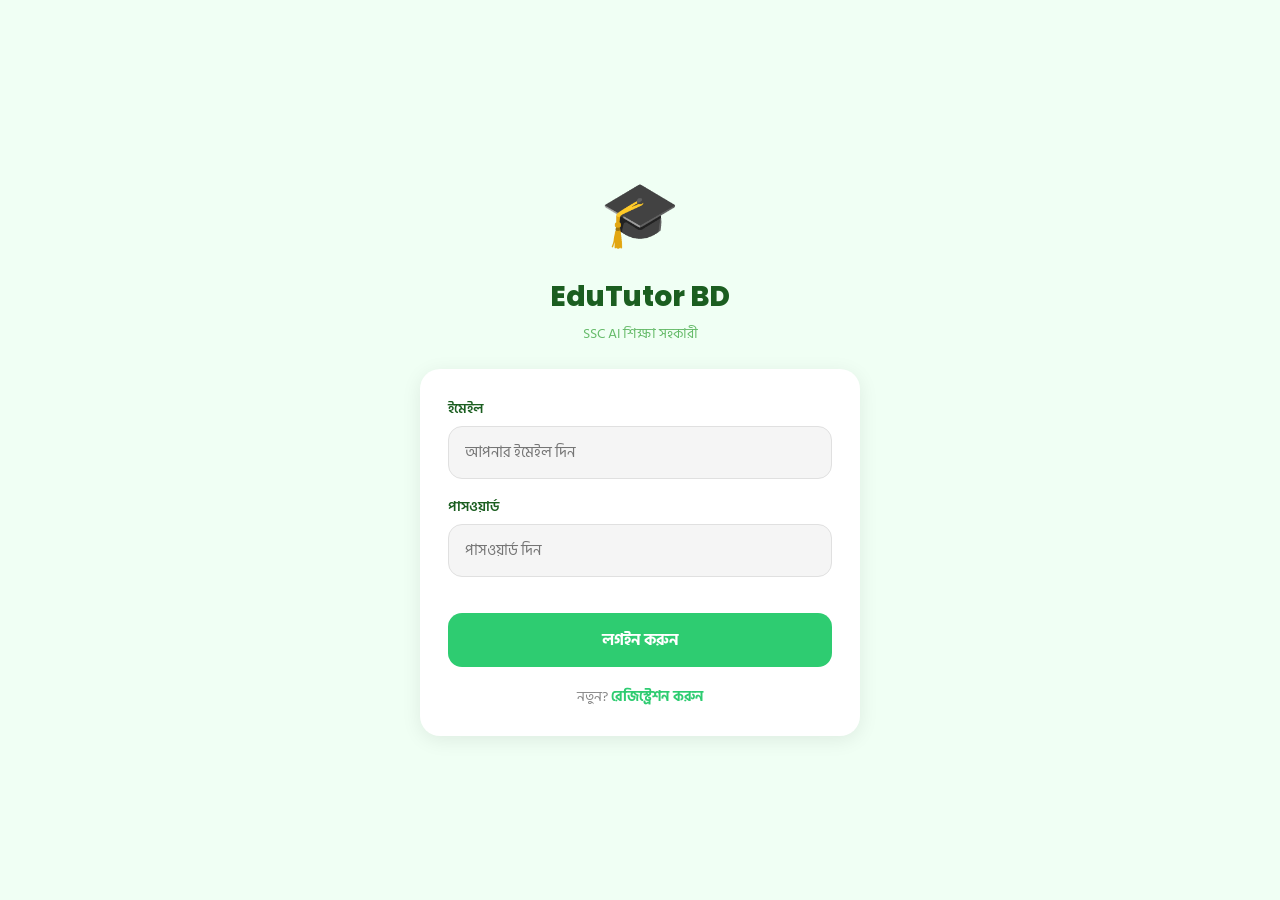
<file: public/index.html>
<!DOCTYPE html>
<html lang="bn">
<head>
  <meta charset="UTF-8">
  <meta name="viewport" content="width=device-width, initial-scale=1.0">
  <title>EduTutor BD — লগইন</title>
  <link rel="stylesheet" href="css/style.css">
  <link href="https://fonts.googleapis.com/css2?family=Hind+Siliguri:wght@400;500;600;700&family=Poppins:wght@600;700;800&display=swap" rel="stylesheet">
</head>
<body class="auth-page">
  <div class="auth-container">
    <div class="auth-header">
      <div class="logo">🎓</div>
      <h1>EduTutor BD</h1>
      <p>SSC AI শিক্ষা সহকারী</p>
    </div>
    <div class="auth-card">
      <div id="error-msg"   class="alert alert-error"   style="display:none"></div>
      <div id="success-msg" class="alert alert-success" style="display:none"></div>
      <div class="form-group">
        <label>ইমেইল</label>
        <input type="email" id="email" placeholder="আপনার ইমেইল দিন">
      </div>
      <div class="form-group">
        <label>পাসওয়ার্ড</label>
        <input type="password" id="password" placeholder="পাসওয়ার্ড দিন">
      </div>
      <button class="btn btn-primary" id="login-btn" onclick="handleLogin()">লগইন করুন</button>
      <p class="auth-link">নতুন? <a href="register.html">রেজিস্ট্রেশন করুন</a></p>
    </div>
  </div>
  <script src="js/api.js"></script>
  <script src="js/auth.js"></script>
</body>
</html>
</file>
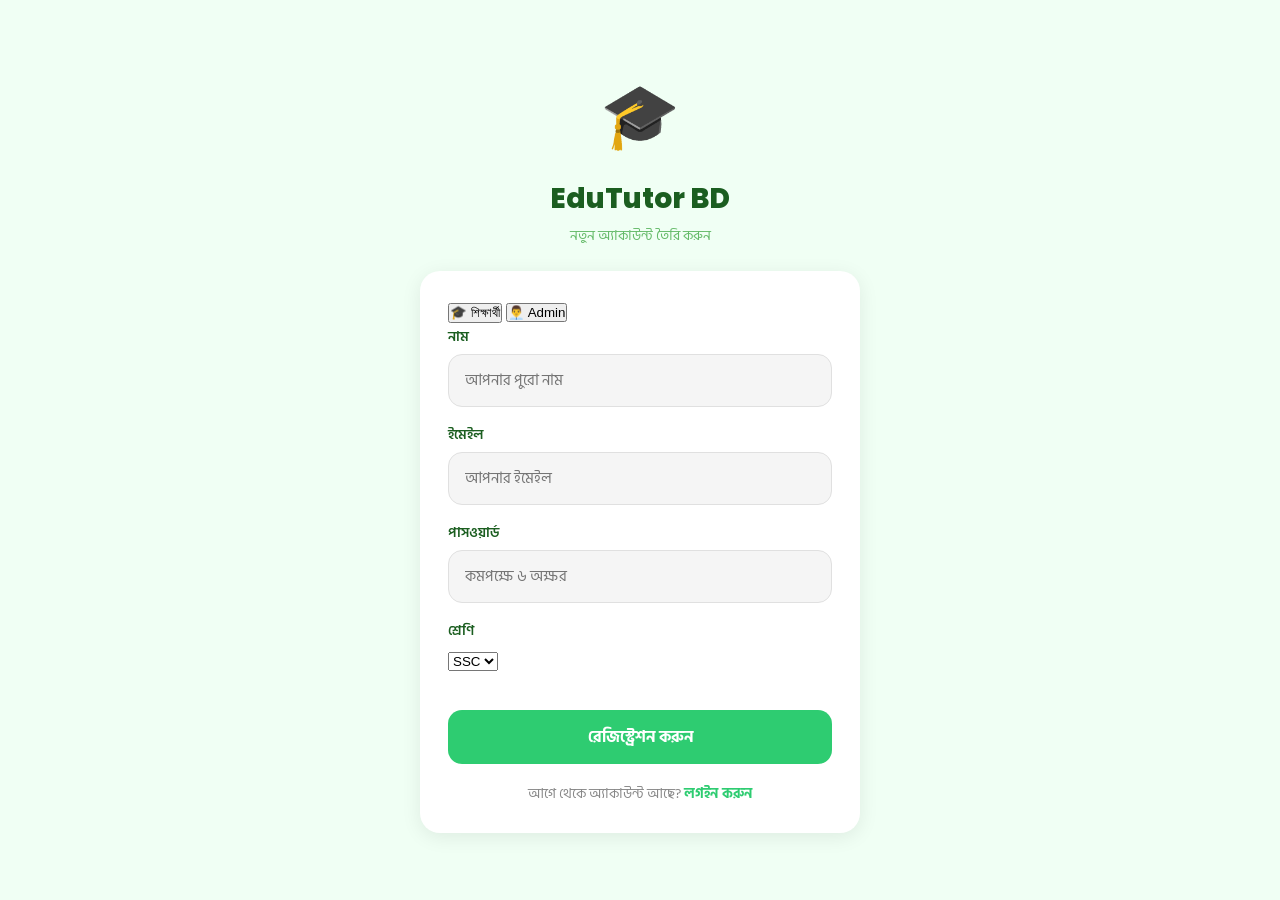
<file: public/register.html>
<!DOCTYPE html>
<html lang="bn">
<head>
  <meta charset="UTF-8">
  <meta name="viewport" content="width=device-width, initial-scale=1.0">
  <title>EduTutor BD — রেজিস্ট্রেশন</title>
  <link rel="stylesheet" href="css/style.css">
  <link href="https://fonts.googleapis.com/css2?family=Hind+Siliguri:wght@400;500;600;700&family=Poppins:wght@600;700;800&display=swap" rel="stylesheet">
</head>
<body class="auth-page">
  <div class="auth-container">
    <div class="auth-header">
      <div class="logo">🎓</div>
      <h1>EduTutor BD</h1>
      <p>নতুন অ্যাকাউন্ট তৈরি করুন</p>
    </div>
    <div class="auth-card">
      <div id="error-msg"   class="alert alert-error"   style="display:none"></div>
      <div id="success-msg" class="alert alert-success" style="display:none"></div>

      <div class="role-toggle">
        <button id="role-student" class="role-btn active" onclick="setRole('student')">🎓 শিক্ষার্থী</button>
        <button id="role-admin"   class="role-btn"        onclick="setRole('admin')">👨‍💼 Admin</button>
      </div>

      <div class="form-group">
        <label>নাম</label>
        <input type="text" id="name" placeholder="আপনার পুরো নাম">
      </div>
      <div class="form-group">
        <label>ইমেইল</label>
        <input type="email" id="email" placeholder="আপনার ইমেইল">
      </div>
      <div class="form-group">
        <label>পাসওয়ার্ড</label>
        <input type="password" id="password" placeholder="কমপক্ষে ৬ অক্ষর">
      </div>
      <div class="form-group" id="grade-group">
        <label>শ্রেণি</label>
        <select id="grade">
          <option value="SSC">SSC</option>
          
        </select>
      </div>
      <div class="form-group" id="admin-code-group" style="display:none">
        <label>Admin কোড</label>
        <input type="password" id="admin-code" placeholder="Admin secret code">
      </div>

      <button class="btn btn-primary" id="register-btn" onclick="handleRegister()">রেজিস্ট্রেশন করুন</button>
      <p class="auth-link">আগে থেকে অ্যাকাউন্ট আছে? <a href="index.html">লগইন করুন</a></p>
    </div>
  </div>
  <script src="js/api.js"></script>
  <script src="js/register.js"></script>
</body>
</html>
</file>
<file: public/css/style.css>
/* ─── EduTutor BD — Main Stylesheet ─── */

:root {
  --green-dark: #1B5E20;
  --green: #2ECC71;
  --green-light: #E8F5E9;
  --green-mid: #66BB6A;
  --bg: #F0FFF4;
  --white: #ffffff;
  --gray: #888;
  --gray-light: #F5F5F5;
  --border: #E0E0E0;
  --text: #333;
  --error: #C62828;
  --error-bg: #FFEBEE;
  --shadow: 0 4px 20px rgba(0,0,0,0.08);
  --radius: 14px;
}

* { box-sizing: border-box; margin: 0; padding: 0; }

body {
  font-family: 'Hind Siliguri', sans-serif;
  background: var(--bg);
  color: var(--text);
  min-height: 100vh;
}

/* ─── Auth Pages ─── */
.auth-page {
  display: flex;
  align-items: center;
  justify-content: center;
  padding: 24px;
}

.auth-container {
  width: 100%;
  max-width: 440px;
}

.auth-header {
  text-align: center;
  margin-bottom: 24px;
}

.auth-header .logo {
  font-size: 64px;
  margin-bottom: 8px;
}

.auth-header h1, .auth-header h2 {
  font-family: 'Poppins', sans-serif;
  color: var(--green-dark);
  font-size: 28px;
  font-weight: 800;
}

.auth-header p {
  color: var(--green-mid);
  font-size: 14px;
  margin-top: 4px;
}

.back-link {
  color: var(--green);
  text-decoration: none;
  font-size: 15px;
  display: block;
  margin-bottom: 8px;
}

.auth-card {
  background: var(--white);
  border-radius: 20px;
  padding: 28px;
  box-shadow: var(--shadow);
}

/* ─── Form ─── */
.form-group {
  margin-bottom: 16px;
}

.form-group label {
  display: block;
  font-size: 14px;
  font-weight: 600;
  color: var(--green-dark);
  margin-bottom: 6px;
}

.form-group input,
.form-group textarea {
  width: 100%;
  background: var(--gray-light);
  border: 1.5px solid var(--border);
  border-radius: var(--radius);
  padding: 13px 16px;
  font-size: 15px;
  font-family: 'Hind Siliguri', sans-serif;
  color: var(--text);
  outline: none;
  transition: border-color 0.2s;
}

.form-group input:focus,
.form-group textarea:focus {
  border-color: var(--green);
}

.form-group textarea {
  resize: vertical;
}

/* ─── Toggle Group ─── */
.toggle-group {
  display: flex;
  gap: 10px;
}

.toggle-btn {
  flex: 1;
  padding: 11px;
  border-radius: var(--radius);
  border: 1.5px solid var(--border);
  background: var(--white);
  font-family: 'Hind Siliguri', sans-serif;
  font-size: 14px;
  color: var(--gray);
  cursor: pointer;
  transition: all 0.2s;
}

.toggle-btn.active {
  background: var(--green-light);
  border-color: var(--green);
  color: var(--green-dark);
  font-weight: 700;
}

/* ─── Buttons ─── */
.btn {
  display: inline-block;
  padding: 14px 24px;
  border-radius: var(--radius);
  border: none;
  font-family: 'Hind Siliguri', sans-serif;
  font-size: 16px;
  font-weight: 700;
  cursor: pointer;
  transition: all 0.2s;
  text-decoration: none;
  text-align: center;
}

.btn-primary {
  background: var(--green);
  color: var(--white);
  width: 100%;
  margin-top: 20px;
}

.btn-primary:hover { background: #27AE60; }
.btn-primary:disabled { background: #A5D6A7; cursor: not-allowed; }

.btn-outline {
  background: var(--white);
  color: var(--green);
  border: 2px solid var(--green);
}

.btn-sm {
  padding: 8px 16px;
  font-size: 13px;
}

/* ─── Alerts ─── */
.alert {
  padding: 12px 16px;
  border-radius: 10px;
  margin-bottom: 14px;
  font-size: 14px;
}

.alert-error {
  background: var(--error-bg);
  color: var(--error);
}

.alert-success {
  background: var(--green-light);
  color: var(--green-dark);
}

/* ─── Auth Link ─── */
.auth-link {
  text-align: center;
  margin-top: 18px;
  font-size: 14px;
  color: var(--gray);
}

.auth-link a {
  color: var(--green);
  font-weight: 700;
  text-decoration: none;
}

/* ─── Navbar ─── */
.navbar {
  background: var(--white);
  padding: 14px 24px;
  display: flex;
  align-items: center;
  justify-content: space-between;
  box-shadow: 0 2px 8px rgba(0,0,0,0.06);
  position: sticky;
  top: 0;
  z-index: 100;
}

.nav-logo {
  font-family: 'Poppins', sans-serif;
  font-size: 18px;
  font-weight: 700;
  color: var(--green-dark);
}

.nav-logo a {
  color: var(--green);
  text-decoration: none;
  font-size: 15px;
}

.nav-user {
  display: flex;
  align-items: center;
  gap: 12px;
  font-size: 14px;
  color: var(--gray);
}

/* ─── Main Container ─── */
.main-container {
  max-width: 800px;
  margin: 0 auto;
  padding: 24px;
}

/* ─── Welcome ─── */
.welcome-section {
  margin-bottom: 28px;
}

.welcome-section h1 {
  font-family: 'Poppins', sans-serif;
  font-size: 28px;
  color: var(--green-dark);
}

.welcome-section p {
  color: var(--gray);
  margin-top: 4px;
}

/* ─── Subject Grid ─── */
.subject-grid {
  display: grid;
  grid-template-columns: repeat(3, 1fr);
  gap: 16px;
  margin-bottom: 24px;
}

.subject-card {
  background: var(--white);
  border-radius: 20px;
  padding: 28px 20px;
  text-align: center;
  cursor: pointer;
  box-shadow: var(--shadow);
  transition: transform 0.2s, box-shadow 0.2s;
  border: 2px solid transparent;
}

.subject-card:hover {
  transform: translateY(-4px);
  box-shadow: 0 8px 24px rgba(46,204,113,0.2);
  border-color: var(--green);
}

.subject-icon { font-size: 48px; margin-bottom: 12px; }

.subject-card h3 {
  font-size: 18px;
  color: var(--green-dark);
  font-weight: 700;
}

.subject-card p {
  font-size: 13px;
  color: var(--gray);
  margin-top: 4px;
}

/* ─── Quick Links ─── */
.quick-links { display: flex; gap: 12px; }

.quick-link {
  background: var(--white);
  border-radius: var(--radius);
  padding: 14px 20px;
  display: flex;
  align-items: center;
  gap: 8px;
  text-decoration: none;
  color: var(--green-dark);
  font-weight: 600;
  box-shadow: var(--shadow);
  transition: transform 0.2s;
}

.quick-link:hover { transform: translateY(-2px); }

/* ─── Chapter Grid ─── */
.chapter-grid {
  display: grid;
  grid-template-columns: repeat(2, 1fr);
  gap: 12px;
  margin-top: 16px;
}

.chapter-btn {
  background: var(--white);
  border: 2px solid var(--border);
  border-radius: var(--radius);
  padding: 16px;
  text-align: left;
  cursor: pointer;
  font-family: 'Hind Siliguri', sans-serif;
  font-size: 14px;
  color: var(--text);
  transition: all 0.2s;
}

.chapter-btn:hover {
  border-color: var(--green);
  background: var(--green-light);
  color: var(--green-dark);
}

/* ─── Question Card ─── */
.question-card {
  background: var(--white);
  border-radius: 20px;
  padding: 24px;
  box-shadow: var(--shadow);
  margin-bottom: 20px;
}

.question-meta {
  display: flex;
  gap: 8px;
  margin-bottom: 16px;
}

.badge {
  padding: 4px 12px;
  border-radius: 20px;
  font-size: 12px;
  font-weight: 600;
  background: var(--gray-light);
  color: var(--gray);
}

.badge-green {
  background: var(--green-light);
  color: var(--green-dark);
}

.question-text {
  font-size: 17px;
  line-height: 1.7;
  color: var(--text);
}

.hint-text {
  margin-top: 10px;
  padding: 12px;
  background: #FFF9C4;
  border-radius: 10px;
  font-size: 14px;
  color: #F57F17;
}

/* ─── Answer Section ─── */
.answer-section label {
  display: block;
  font-weight: 600;
  color: var(--green-dark);
  margin-bottom: 8px;
}

#answer-input {
  width: 100%;
  border: 1.5px solid var(--border);
  border-radius: var(--radius);
  padding: 14px;
  font-size: 15px;
  font-family: 'Hind Siliguri', sans-serif;
  outline: none;
  transition: border-color 0.2s;
}

#answer-input:focus { border-color: var(--green); }

/* ─── Feedback Card ─── */
.feedback-card {
  background: var(--white);
  border-radius: 20px;
  padding: 24px;
  box-shadow: var(--shadow);
  margin-top: 20px;
}

.score-display {
  font-size: 32px;
  font-weight: 800;
  color: var(--green-dark);
  margin-bottom: 12px;
}

.correct-answer {
  margin-top: 12px;
  padding: 12px;
  background: var(--green-light);
  border-radius: 10px;
  font-size: 14px;
  color: var(--green-dark);
}

.encouragement {
  margin-top: 10px;
  font-size: 15px;
  color: var(--green-mid);
  font-style: italic;
}

.feedback-actions {
  display: flex;
  gap: 12px;
  margin-top: 20px;
}

.feedback-actions .btn {
  flex: 1;
  margin-top: 0;
}

/* ─── Progress ─── */
.stats-grid {
  display: grid;
  grid-template-columns: repeat(2, 1fr);
  gap: 16px;
  margin-bottom: 28px;
}

.stat-card {
  background: var(--white);
  border-radius: 20px;
  padding: 24px;
  text-align: center;
  box-shadow: var(--shadow);
}

.stat-number {
  font-family: 'Poppins', sans-serif;
  font-size: 36px;
  font-weight: 800;
  color: var(--green-dark);
}

.stat-label {
  font-size: 14px;
  color: var(--gray);
  margin-top: 4px;
}

.subject-progress-list { margin-top: 12px; }

.subject-progress-item {
  background: var(--white);
  border-radius: var(--radius);
  padding: 16px 20px;
  margin-bottom: 12px;
  box-shadow: var(--shadow);
}

.subject-progress-item h4 {
  color: var(--green-dark);
  margin-bottom: 8px;
}

.progress-bar-bg {
  background: var(--gray-light);
  border-radius: 10px;
  height: 10px;
  overflow: hidden;
}

.progress-bar-fill {
  background: var(--green);
  height: 100%;
  border-radius: 10px;
  transition: width 0.5s;
}

/* ─── Loading ─── */
.loading {
  text-align: center;
  padding: 40px;
  color: var(--gray);
}

.spinner {
  width: 40px;
  height: 40px;
  border: 4px solid var(--border);
  border-top-color: var(--green);
  border-radius: 50%;
  animation: spin 0.8s linear infinite;
  margin: 0 auto 16px;
}

@keyframes spin { to { transform: rotate(360deg); } }

/* ─── Responsive ─── */
@media (max-width: 600px) {
  .subject-grid { grid-template-columns: 1fr; }
  .chapter-grid { grid-template-columns: 1fr; }
  .stats-grid { grid-template-columns: 1fr; }
  .feedback-actions { flex-direction: column; }
}

/* ══════════════════════════════════════════════
   MCQ & Mode Selection — New Styles
   ══════════════════════════════════════════════ */

/* ─── Back Button ─── */
.back-btn {
  background: none;
  border: none;
  color: var(--green);
  font-family: 'Hind Siliguri', sans-serif;
  font-size: 15px;
  font-weight: 600;
  cursor: pointer;
  padding: 8px 0;
  margin-bottom: 16px;
  display: flex;
  align-items: center;
  gap: 6px;
  transition: color 0.2s;
}
.back-btn:hover { color: var(--green-dark); }

/* ─── Section Header ─── */
.section-header { margin-bottom: 20px; }
.section-header h2 { color: var(--green-dark); font-size: 22px; }
.section-header p  { color: var(--gray); font-size: 14px; margin-top: 4px; }

/* ─── Mode Select ─── */
.mode-header { margin-bottom: 20px; }
.mode-header h2 { color: var(--green-dark); font-size: 22px; }
.mode-chapter-label {
  display: inline-block;
  margin-top: 8px;
  background: var(--green-light);
  color: var(--green-dark);
  padding: 4px 14px;
  border-radius: 20px;
  font-size: 14px;
  font-weight: 600;
}

.mode-grid {
  display: grid;
  grid-template-columns: 1fr 1fr;
  gap: 16px;
  margin-top: 8px;
}

.mode-card {
  background: var(--white);
  border-radius: 20px;
  padding: 28px 22px;
  box-shadow: var(--shadow);
  border: 2px solid var(--border);
  cursor: pointer;
  transition: all 0.2s;
  position: relative;
}
.mode-card:hover {
  border-color: var(--green);
  transform: translateY(-4px);
  box-shadow: 0 10px 28px rgba(46,204,113,0.18);
}
.mode-card-featured {
  border-color: var(--green);
  background: linear-gradient(135deg, #f0fff4 0%, #e8f5e9 100%);
}

.mode-icon { font-size: 44px; margin-bottom: 10px; }
.mode-card h3 { font-size: 24px; color: var(--green-dark); font-family: 'Poppins', sans-serif; }
.mode-subtitle { color: var(--gray); font-size: 14px; margin-top: 2px; margin-bottom: 14px; }

.mode-features { list-style: none; margin-bottom: 16px; }
.mode-features li { font-size: 13px; color: var(--text); padding: 3px 0; }

.mode-badge {
  display: inline-block;
  padding: 4px 12px;
  border-radius: 20px;
  font-size: 12px;
  font-weight: 700;
}
.mode-badge-green { background: var(--green); color: white; }
.mode-badge-blue  { background: #2196F3; color: white; }

/* ─── MCQ Header ─── */
.mcq-header { margin-bottom: 20px; }
.mcq-meta   { display: flex; gap: 8px; margin-bottom: 12px; }

.mcq-progress-wrap {
  height: 6px;
  background: var(--gray-light);
  border-radius: 10px;
  overflow: hidden;
}
.mcq-progress-fill {
  height: 100%;
  background: var(--green);
  border-radius: 10px;
  transition: width 0.3s ease;
}

/* ─── MCQ Question Card ─── */
.mcq-card {
  background: var(--white);
  border-radius: 18px;
  padding: 22px;
  margin-bottom: 16px;
  box-shadow: var(--shadow);
  border: 2px solid transparent;
  transition: border-color 0.2s;
}
.mcq-card:focus-within { border-color: var(--green-mid); }

.mcq-q-header {
  display: flex;
  gap: 12px;
  align-items: flex-start;
  margin-bottom: 16px;
}
.mcq-q-num {
  min-width: 32px;
  height: 32px;
  background: var(--green);
  color: white;
  border-radius: 50%;
  display: flex;
  align-items: center;
  justify-content: center;
  font-weight: 700;
  font-size: 14px;
  flex-shrink: 0;
}
.mcq-q-text {
  font-size: 16px;
  line-height: 1.6;
  color: var(--text);
  margin: 0;
  padding-top: 4px;
}

/* ─── MCQ Options ─── */
.mcq-options { display: flex; flex-direction: column; gap: 10px; }

.mcq-option {
  display: flex;
  align-items: center;
  gap: 12px;
  padding: 13px 16px;
  border-radius: 12px;
  border: 2px solid var(--border);
  background: var(--gray-light);
  cursor: pointer;
  transition: all 0.18s;
  user-select: none;
}
.mcq-option:hover {
  border-color: var(--green-mid);
  background: var(--green-light);
}
.mcq-option.selected {
  border-color: var(--green);
  background: var(--green-light);
}

.mcq-option-letter {
  min-width: 30px;
  height: 30px;
  border-radius: 50%;
  background: var(--white);
  border: 2px solid var(--border);
  display: flex;
  align-items: center;
  justify-content: center;
  font-weight: 700;
  font-size: 13px;
  color: var(--green-dark);
  flex-shrink: 0;
  transition: all 0.18s;
}
.mcq-option.selected .mcq-option-letter {
  background: var(--green);
  border-color: var(--green);
  color: white;
}

.mcq-option-text { flex: 1; font-size: 15px; color: var(--text); line-height: 1.5; }

.mcq-option-mark {
  font-size: 18px;
  min-width: 24px;
  text-align: center;
}

/* ─── After Submit: Option States ─── */
.mcq-option.opt-correct {
  border-color: #2ECC71 !important;
  background: #E8F5E9 !important;
}
.mcq-option.opt-correct .mcq-option-letter {
  background: #2ECC71 !important;
  border-color: #2ECC71 !important;
  color: white !important;
}

.mcq-option.opt-wrong {
  border-color: #E53935 !important;
  background: #FFEBEE !important;
}
.mcq-option.opt-wrong .mcq-option-letter {
  background: #E53935 !important;
  border-color: #E53935 !important;
  color: white !important;
}

/* ─── Explanation (wrong answer) ─── */
.mcq-explanation {
  margin-top: 14px;
  padding: 14px 16px;
  background: #FFFDE7;
  border-left: 4px solid #FBC02D;
  border-radius: 0 10px 10px 0;
  font-size: 14px;
  color: #5D4037;
  line-height: 1.6;
}
.mcq-explanation p { margin-bottom: 4px; }
.exp-correct-letter {
  display: inline-block;
  background: var(--green);
  color: white;
  border-radius: 4px;
  padding: 0 7px;
  font-weight: 700;
  font-size: 13px;
}
.exp-text { color: #795548; }

/* ─── MCQ Submit Button ─── */
.mcq-submit-btn {
  margin-top: 8px;
  margin-bottom: 24px;
}

/* ─── Result Summary Card ─── */
.result-summary-card {
  background: var(--white);
  border-radius: 24px;
  padding: 36px 28px;
  text-align: center;
  box-shadow: var(--shadow);
  margin-bottom: 24px;
  border: 2px solid var(--green-light);
}
.result-icon   { font-size: 60px; margin-bottom: 8px; }
.result-title  { font-size: 20px; color: var(--green-dark); font-weight: 700; margin-bottom: 12px; }
.result-score-big {
  font-family: 'Poppins', sans-serif;
  font-size: 64px;
  font-weight: 800;
  line-height: 1;
  margin-bottom: 20px;
}
.score-good { color: #1B5E20; }
.score-mid  { color: #E65100; }
.score-bad  { color: #B71C1C; }

.result-stats {
  display: flex;
  justify-content: center;
  gap: 24px;
}
.result-stat {
  display: flex;
  flex-direction: column;
  align-items: center;
  background: var(--gray-light);
  border-radius: 12px;
  padding: 12px 20px;
  min-width: 80px;
}
.result-stat-correct { background: #E8F5E9; }
.result-stat-wrong   { background: #FFEBEE; }

.result-stat-num {
  font-family: 'Poppins', sans-serif;
  font-size: 28px;
  font-weight: 800;
  color: var(--green-dark);
}
.result-stat-wrong .result-stat-num { color: #C62828; }
.result-stat-label { font-size: 12px; color: var(--gray); margin-top: 2px; }

/* ─── Review List (wrong answers) ─── */
.review-title {
  font-size: 18px;
  color: #C62828;
  margin-bottom: 12px;
  font-weight: 700;
}
.review-item {
  background: var(--white);
  border-radius: 14px;
  padding: 18px 20px;
  margin-bottom: 12px;
  box-shadow: var(--shadow);
  border-left: 4px solid #E53935;
}
.review-q   { font-size: 15px; color: var(--text); margin-bottom: 8px; line-height: 1.5; }
.review-ans { font-size: 14px; color: var(--green-dark); margin-bottom: 4px; }
.review-letter {
  display: inline-block;
  background: var(--green);
  color: white;
  border-radius: 4px;
  padding: 0 7px;
  font-weight: 700;
  font-size: 12px;
}
.review-exp { font-size: 13px; color: #795548; background: #FFFDE7; padding: 8px 10px; border-radius: 8px; margin-top: 6px; }

.all-correct-msg {
  text-align: center;
  font-size: 20px;
  color: var(--green-dark);
  padding: 24px;
  background: var(--green-light);
  border-radius: 14px;
  margin-bottom: 16px;
}

/* ─── Result Actions ─── */
.result-actions {
  display: flex;
  flex-direction: column;
  gap: 10px;
  margin-top: 8px;
  margin-bottom: 32px;
}
.result-actions .btn { margin-top: 0; }

/* ─── Stats Row (progress page fix) ─── */
.stats-row {
  display: grid;
  grid-template-columns: repeat(3, 1fr);
  gap: 16px;
  margin-bottom: 28px;
}

/* ─── Mobile ─── */
@media (max-width: 600px) {
  .mode-grid    { grid-template-columns: 1fr; }
  .result-stats { gap: 12px; }
  .result-stat  { padding: 10px 14px; min-width: 70px; }
  .result-score-big { font-size: 52px; }
  .stats-row    { grid-template-columns: 1fr; }
}
</file>
